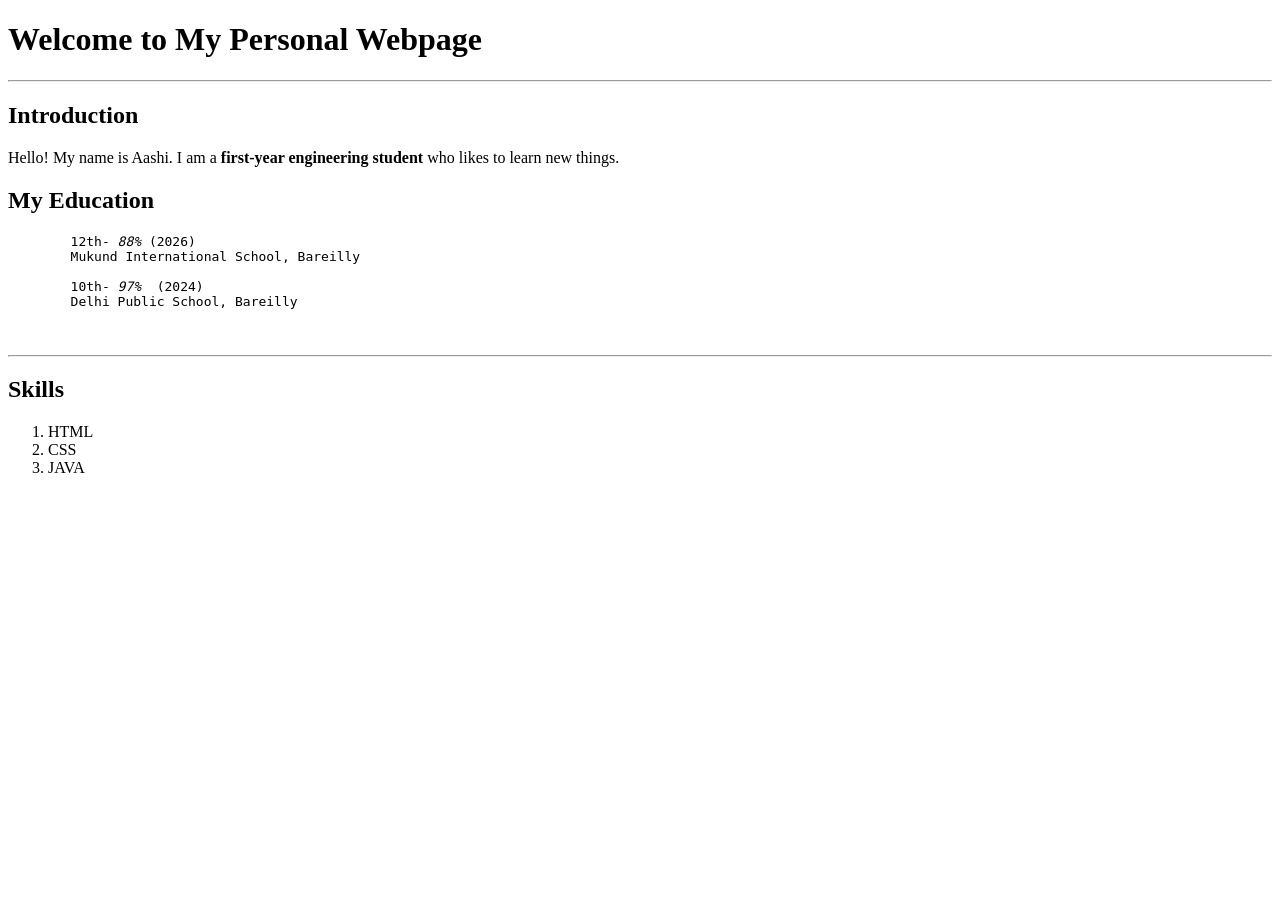
<file: assignment 1/portfolio.html>
<!DOCTYPE html>
<html lang="en">
<head>
    <meta charset="UTF-8">
    <meta name="viewport" content="width=device-width, initial-scale=1.0">
    <title>My Portfolio</title>
</head>
<body>
    <h1>Welcome to My Personal Webpage</h1>
    <hr>

    <h2>Introduction</h2>
    <p>
        Hello! My name is Aashi.
        I am a <strong>first-year engineering student</strong> who likes to learn new things.
    </p>

    <div id="education" class="education">
    <h2> My Education</h2>
    <p> <pre>
        12th- <em>88%</em> (2026)
        Mukund International School, Bareilly

        10th- <em>97% </em> (2024)
        Delhi Public School, Bareilly

     </pre> </p> </div>

    <hr>

    <div id="skills" class="skills">
    <h2>Skills</h2>
     <ol>
      <li>HTML</li>
       <li>CSS</li>
       <li>JAVA</li>
    </ol> </div>

</body>
</html>
</file>
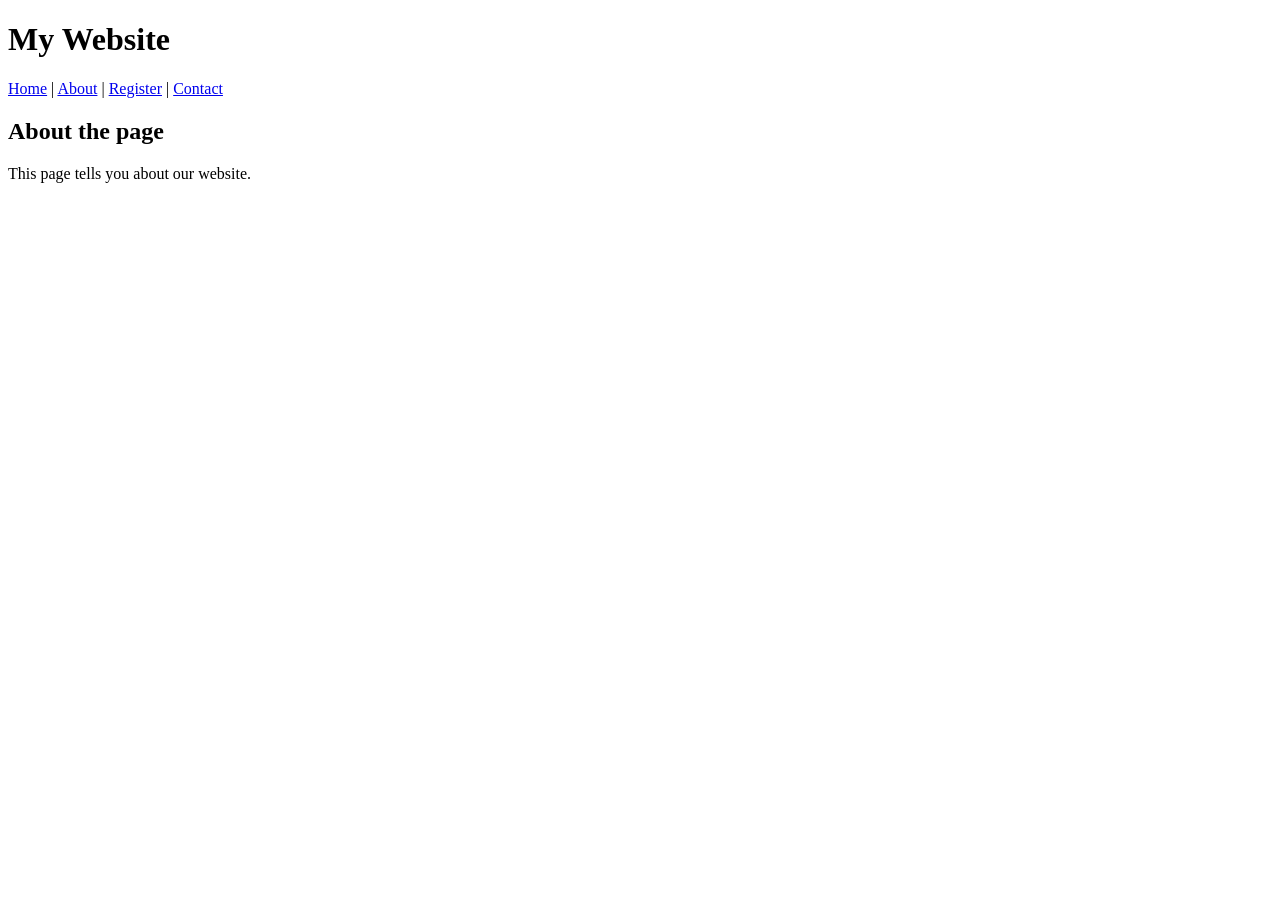
<file: WEEK 4/about.html>
<!DOCTYPE html>
<html lang="en">
<head>
    <meta charset="UTF-8">
    <title>About</title>
</head>
<body>
    <h1>My Website</h1>
    <nav>
        <a href="index.html">Home</a> |
        <a href="about.html">About</a> |
        <a href="register.html">Register</a> |
        <a href="contact.html">Contact</a>
    </nav>

    <h2>About the page</h2>
    <p>This page tells you about our website.</p>
</body>
</html>
</file>
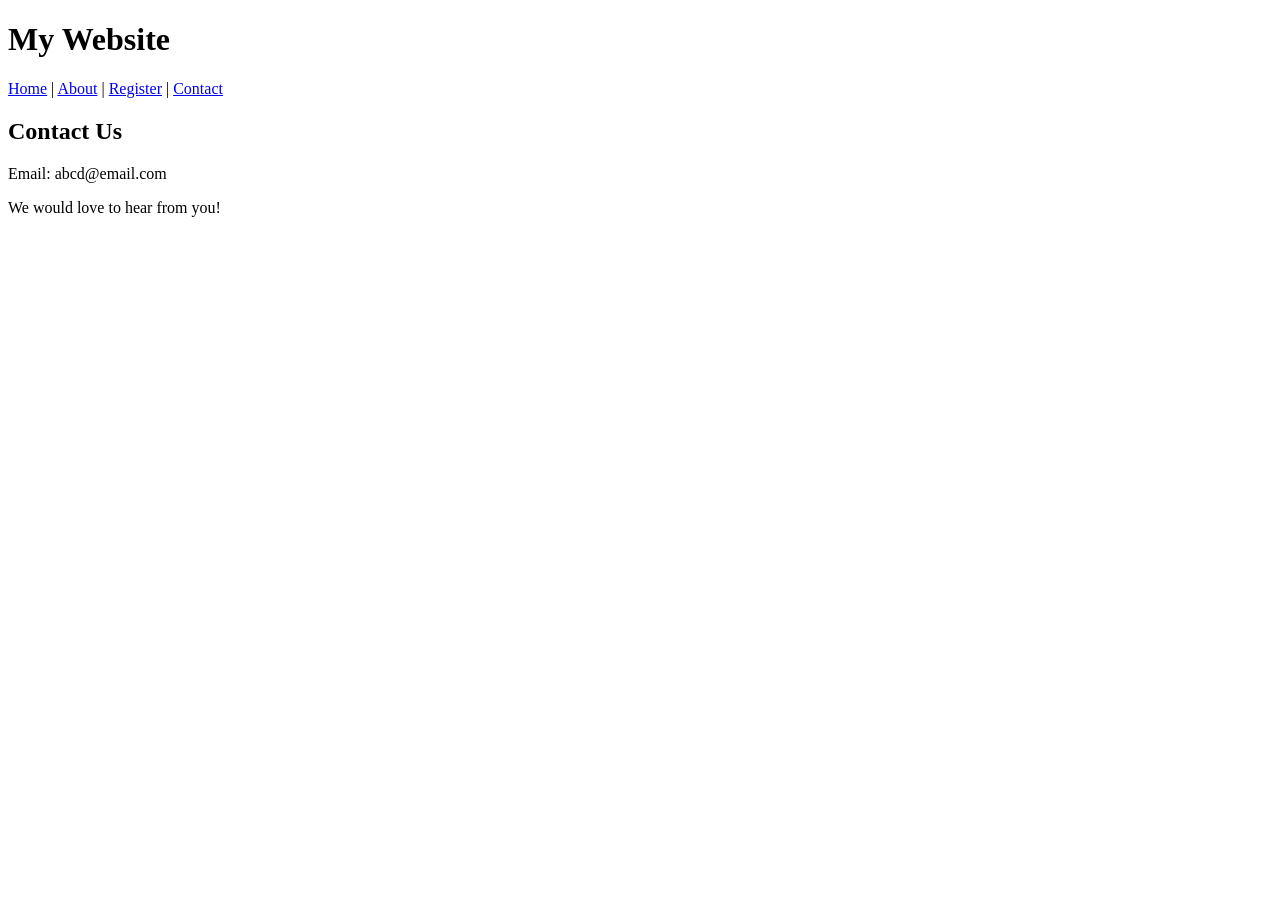
<file: WEEK 4/contact.html>
<!DOCTYPE html>
<html lang="en">
<head>
    <meta charset="UTF-8">
    <title>Contact</title>
</head>
<body>
    <h1>My Website</h1>
    <nav>
        <a href="index.html">Home</a> |
        <a href="about.html">About</a> |
        <a href="register.html">Register</a> |
        <a href="contact.html">Contact</a>
    </nav>
    <h2>Contact Us</h2>
    <p>Email: abcd@email.com</p>
    <p>We would love to hear from you!</p>
</body>
</html>
</file>
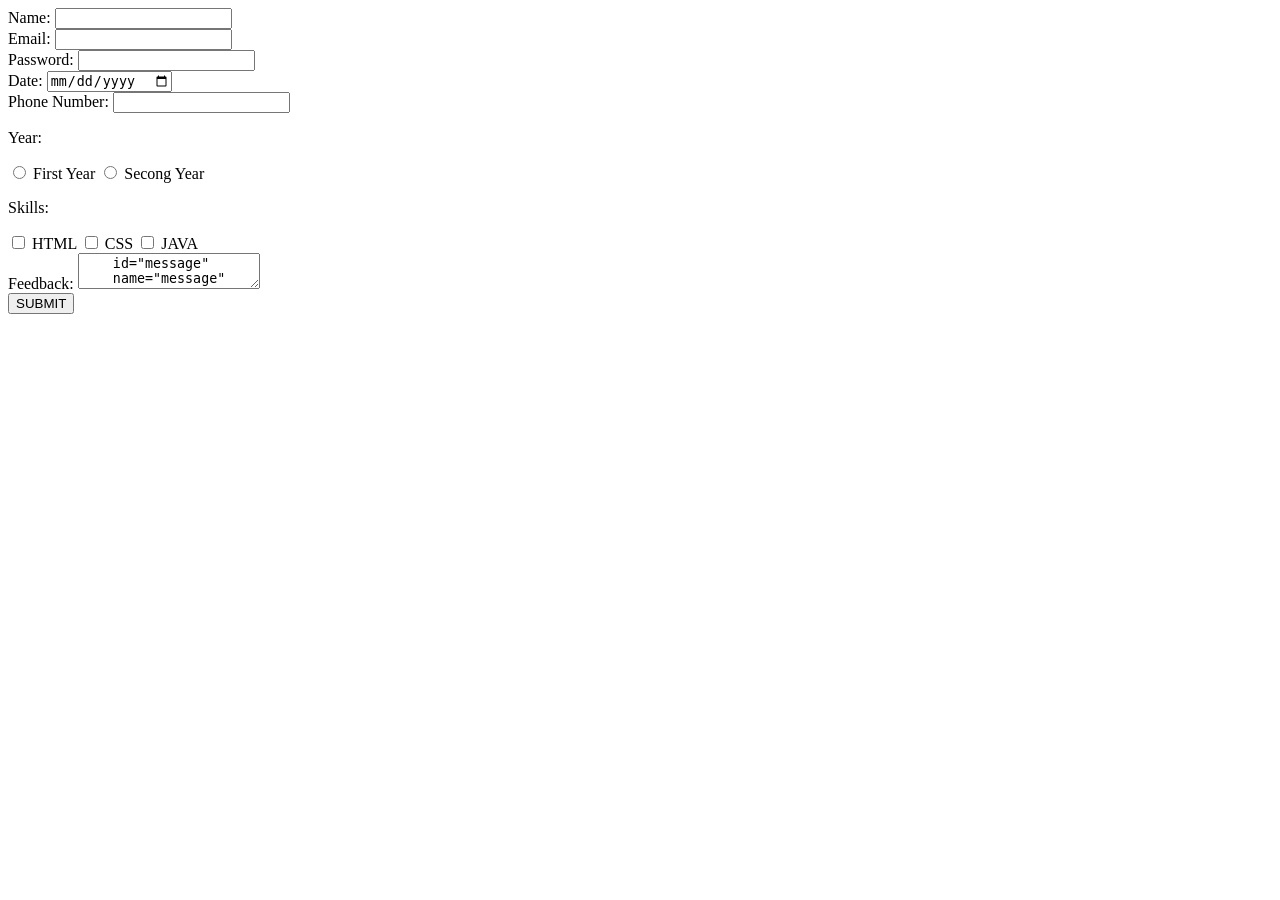
<file: WEEK 4/form.html>
<!DOCTYPE html>
<html lang="en">
<head>
    <meta charset="UTF-8">
    <meta name="viewport" content="width=device-width, initial-scale=1.0">
    <title>Form</title>
</head>
<body>
    <label for="name"> Name: </label>
<input
type="text"
id="name"
name="name" required>

<br>

<label for="email"> Email: </label>
<input
type="text"
id="email"
name="email" required>

<br>

<label for="password"> Password: </label>
<input
type="password"
id="password"
name="password" required>

<br>

<label for="date"> Date: </label>
<input 
type="date"
id="date"
name="date">

<br>

<label for="phone"> Phone Number: </label>
<input
type="tel"
id="phone"
name="phone">

<br>

<p> Year: </p>
<label>
    <input
    type="radio"
    name="year"
    value="1">
    First Year
</label>

<label>
    <input
    type="radio"
    name="year"
    value="2">
    Secong Year
</label>

<br>

<p> Skills: </p>
<label> 
    <input 
    type="checkbox"
    name="skills"
    value="html">
    HTML
</label>

<label> 
    <input
    type="checkbox"
    name="skills"
    value="CSS">
    CSS
</label>

<label>
    <input 
    type="checkbox"
    name="skills"
    value="java">
    JAVA
</label>

<br>

<label for="feedback"> Feedback: </label>
<textarea>
    id="message"
    name="message"
    row="5"
    column="33">
</textarea>

<br>

<button type="submit"> SUBMIT</button>

</body>
</html>
</file>
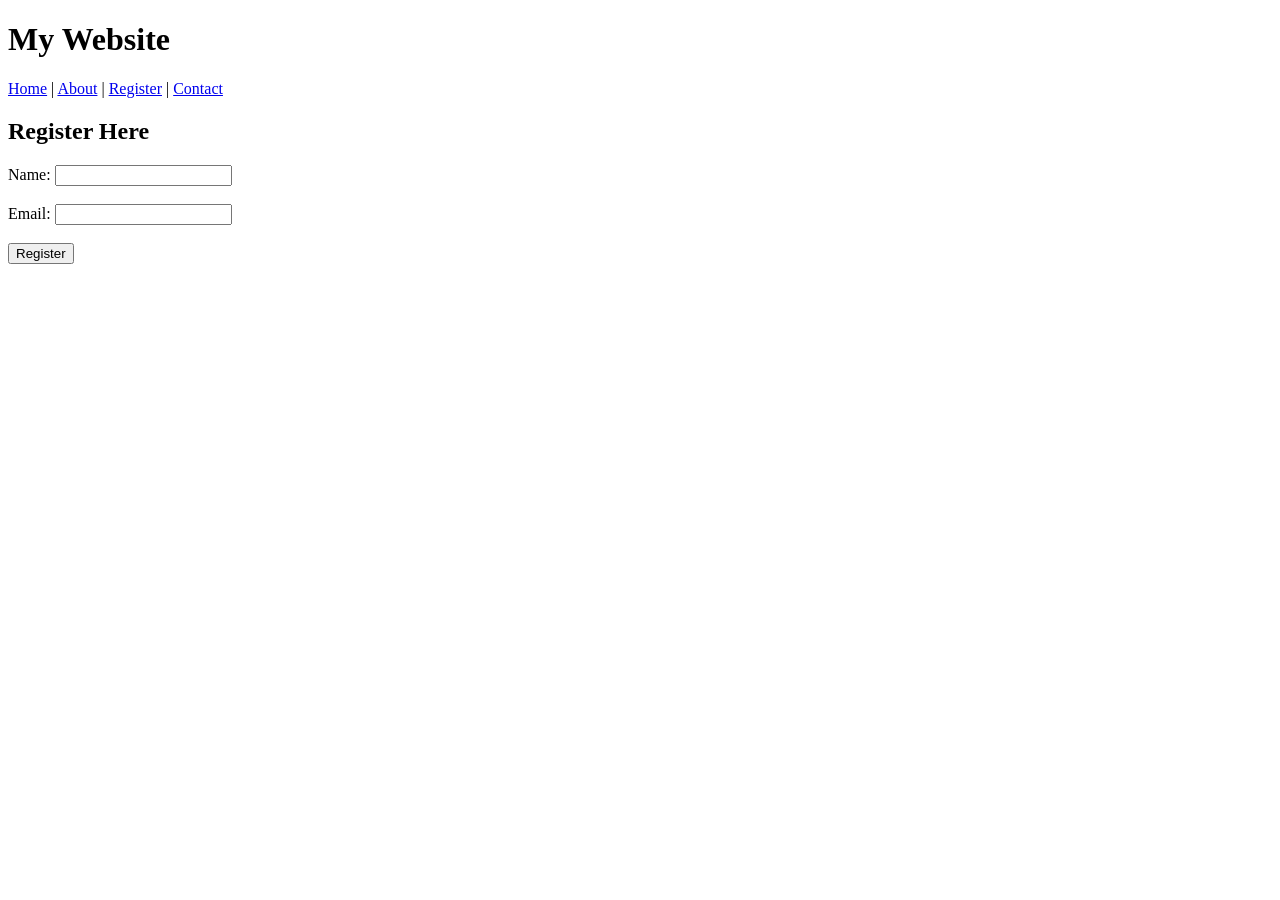
<file: WEEK 4/register.html>
<!DOCTYPE html>
<html lang="en">
<head>
    <meta charset="UTF-8">
    <title>Register</title>
</head>
<body>
    <h1>My Website</h1>
    <nav>
        <a href="index.html">Home</a> |
        <a href="about.html">About</a> |
        <a href="register.html">Register</a> |
        <a href="contact.html">Contact</a>
    </nav>
    <h2>Register Here</h2>
    <form>
        <label>Name:</label>
        <input type="text" 
        name="name">
        <br><br>

        <label>Email:</label>
        <input type="email" 
        name="email">

        <br><br>
        <input type="submit" 
        value="Register">
    </form>
    
</body>
</html>
</file>
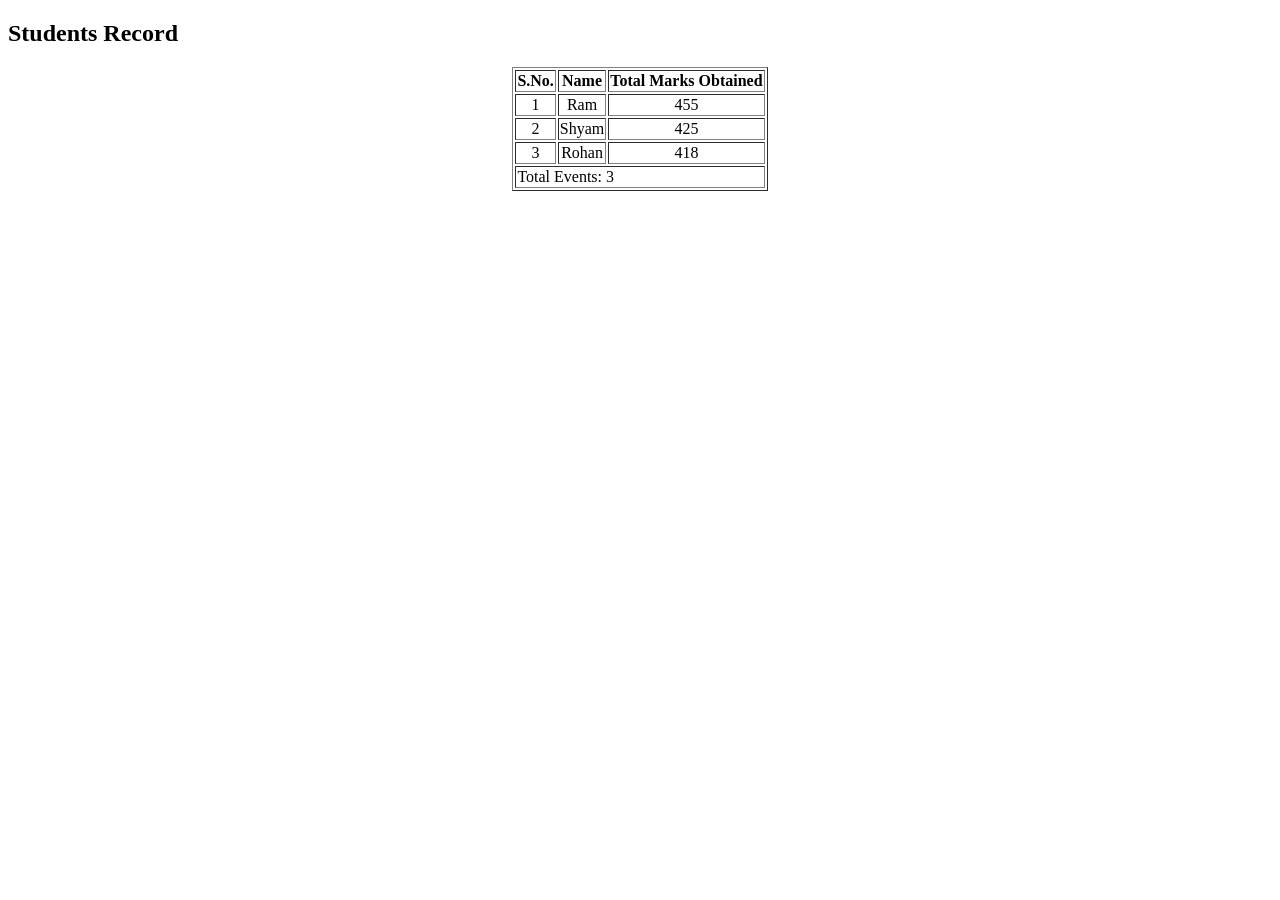
<file: WEEK 4/table.html>
<!DOCTYPE html>
<html lang="en">
<head>
    <meta charset="UTF-8">
    <meta name="viewport" content="width=device-width, initial-scale=1.0">
    <title>Document</title>
    <link rel="icon" type="image/png" href="favicon.png">
</head>

<body>
    
    <h2>Students Record</h2>

    <center>
        <table border="1">
        <tr align="center"> 
            <th> S.No. </th>
            <th> Name </th>
            <th> Total Marks Obtained</th>
        </tr>

        <tr align="center">
            <td> 1</td>
            <td> Ram</td>
            <td> 455</td>
        </tr>

        <tr align="center">
            <td> 2</td>
            <td> Shyam</td>
            <td> 425</td>
        </tr>

        <tr align="center">
            <td> 3</td>
            <td> Rohan </td>
            <td> 418</td>
        </tr>
     
    <tfoot>
         <tr> 
            <td colspan="3"> Total Events: 3</td>
         </tr>
    </tfoot>

    </table>
    </center>
</body>
</html>
</file>
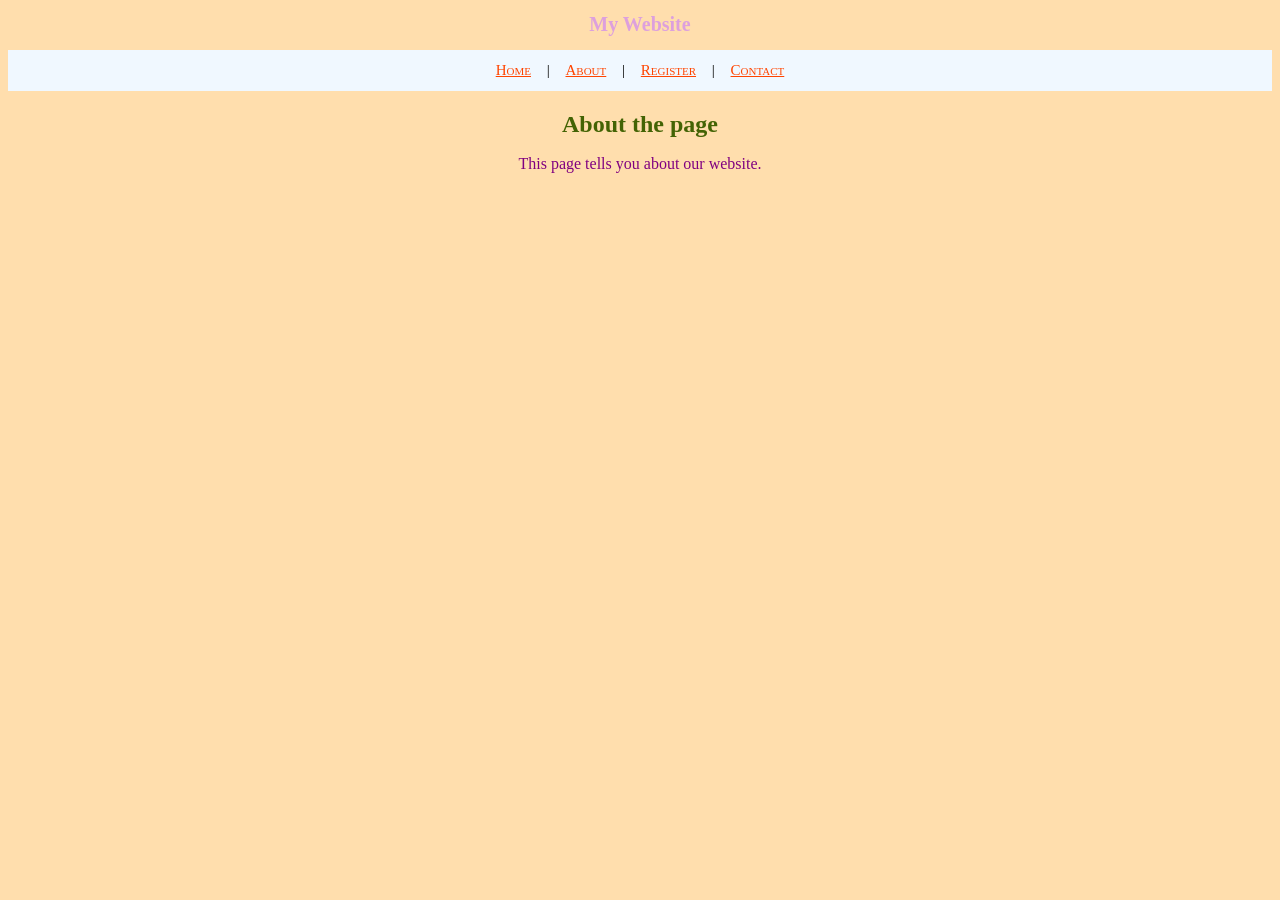
<file: WEEK 5/about.html>
<!DOCTYPE html>
<html lang="en">
<head>
    <meta charset="UTF-8">
    <title>About</title>
    <style>
body {
    background-color: rgb(64, 64, 2);
    text-align: center;
}

h1 {
    color:crimson;
}

nav {
    background-color: rgb(156, 200, 238);
    padding: 12px;
}

a {
    color: green;
    margin: 12px;
}
    </style>
    <link rel="stylesheet" href="style.css">
</head>
<body>
    <h1>My Website</h1>
    <nav>
        <a href="index.html">Home</a> |
        <a href="about.html">About</a> |
        <a href="register.html">Register</a> |
        <a href="contact.html">Contact</a>
    </nav>

    <div class="container">
    <h2>About the page</h2>
    <p id="para">This page tells you about our website.</p>
    </div>

</body>
</html>
</file>
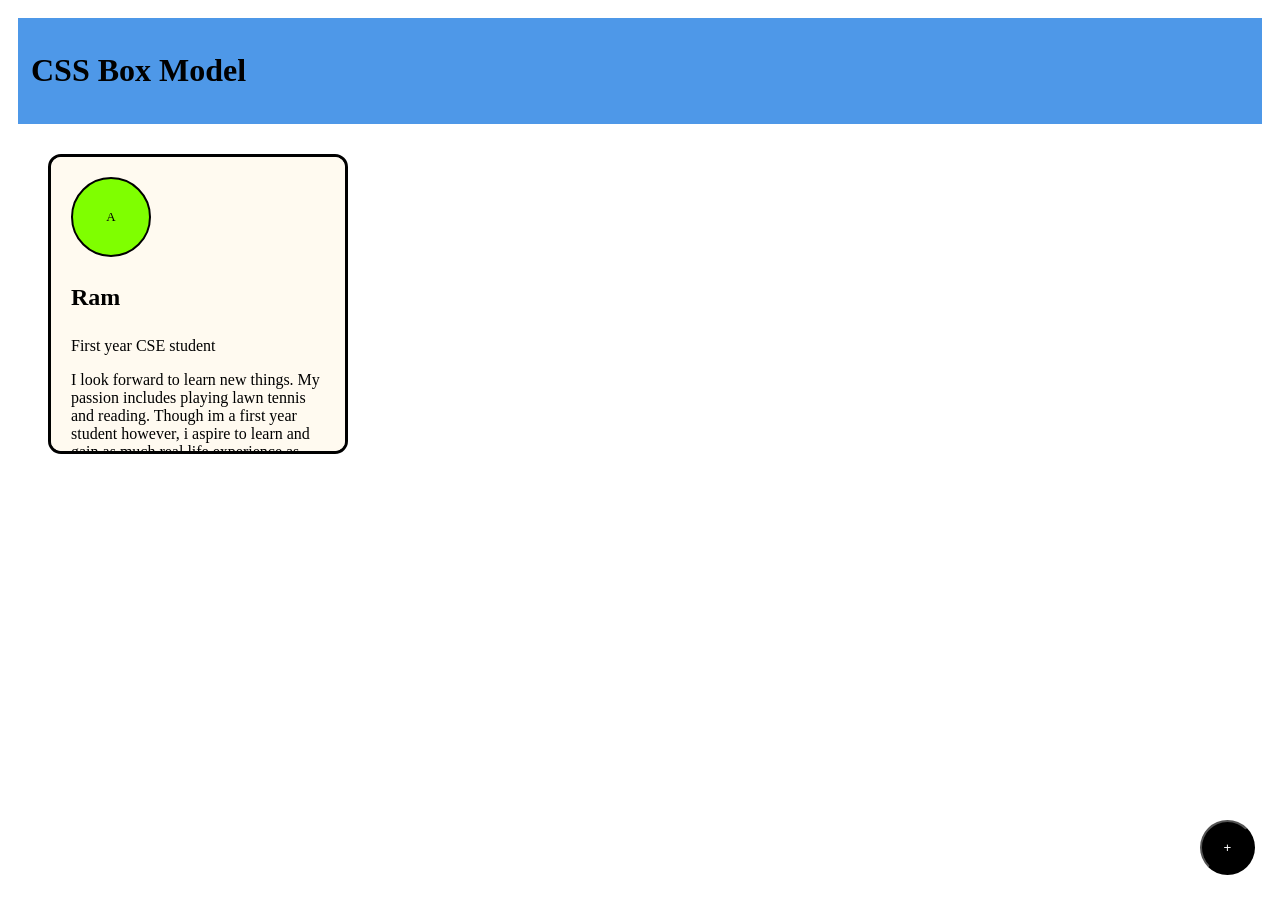
<file: WEEK 6/boxmodel.html>
<!DOCTYPE html>
<html lang="en">
<head>
    <meta charset="UTF-8">
    <meta name="viewport" content="width=device-width, initial-scale=1.0">
    <title>Box Model</title>

    <link rel="stylesheet" href="boxmodel.css">
</head>

<body>
    <header class="top-bar">
        <h1> CSS Box Model </h1>
    </header>
    

    <div class="container card1">
        <div class="avatar"> A</div>
        <h2> Ram </h2>
        <p> First year CSE student </p>
        <p> I look forward to learn new things. My passion includes playing lawn tennis and reading. Though im a first year student however, i aspire to learn and gain as much real life experience as possible.</p>
    </div>

    <button class="add-button"> + </button>

</body>
</html>
</file>
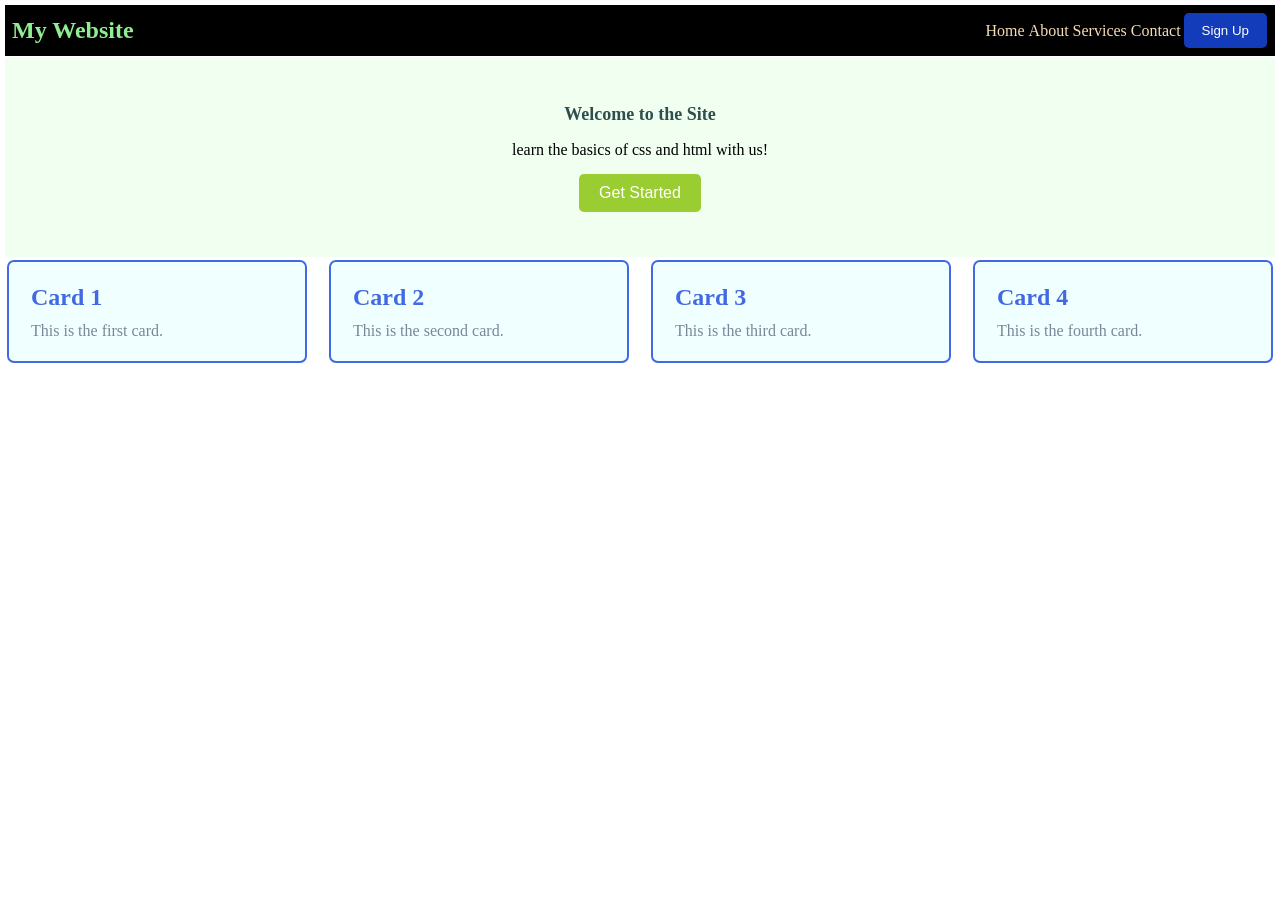
<file: WEEK 7/navbar.html>
<!DOCTYPE html>
<html lang="en">
<head>
    <meta charset="UTF-8">
    <meta name="viewport" content="width=device-width, initial-scale=1.0">
    <title>Flexbox Navbar</title>
    <link rel="stylesheet" href="style.css">
</head>

<body>
    <nav class="navbar">
        <div class="website"> My Website </div>

        <div class="navright">
            <a href="#home"> Home </a>
            <a href="#about"> About </a>
            <a href="#services"> Services </a>
            <a href="#contact"> Contact </a>

        <button class="navbutton"> Sign Up </button>
        </div>
    </nav>

    <section class="banner">
        <h1> Welcome to the Site </h1>
        <p> learn the basics of css and html with us!</p>
        <button> Get Started </button>
    </section>

    <div class="cardcontainer">
        <div class="card">
            <h2> Card 1</h2>
            <p> This is the first card. </p>
        </div>

        <div class="card">
            <h2> Card 2</h2>
            <p> This is the second card. </p>
        </div>

        <div class="card">
            <h2> Card 3</h2>
            <p> This is the third card. </p>
        </div>

        <div class="card">
            <h2> Card 4</h2>
            <p> This is the fourth card. </p>
        </div>
    </div>
</body>
</html>
</file>
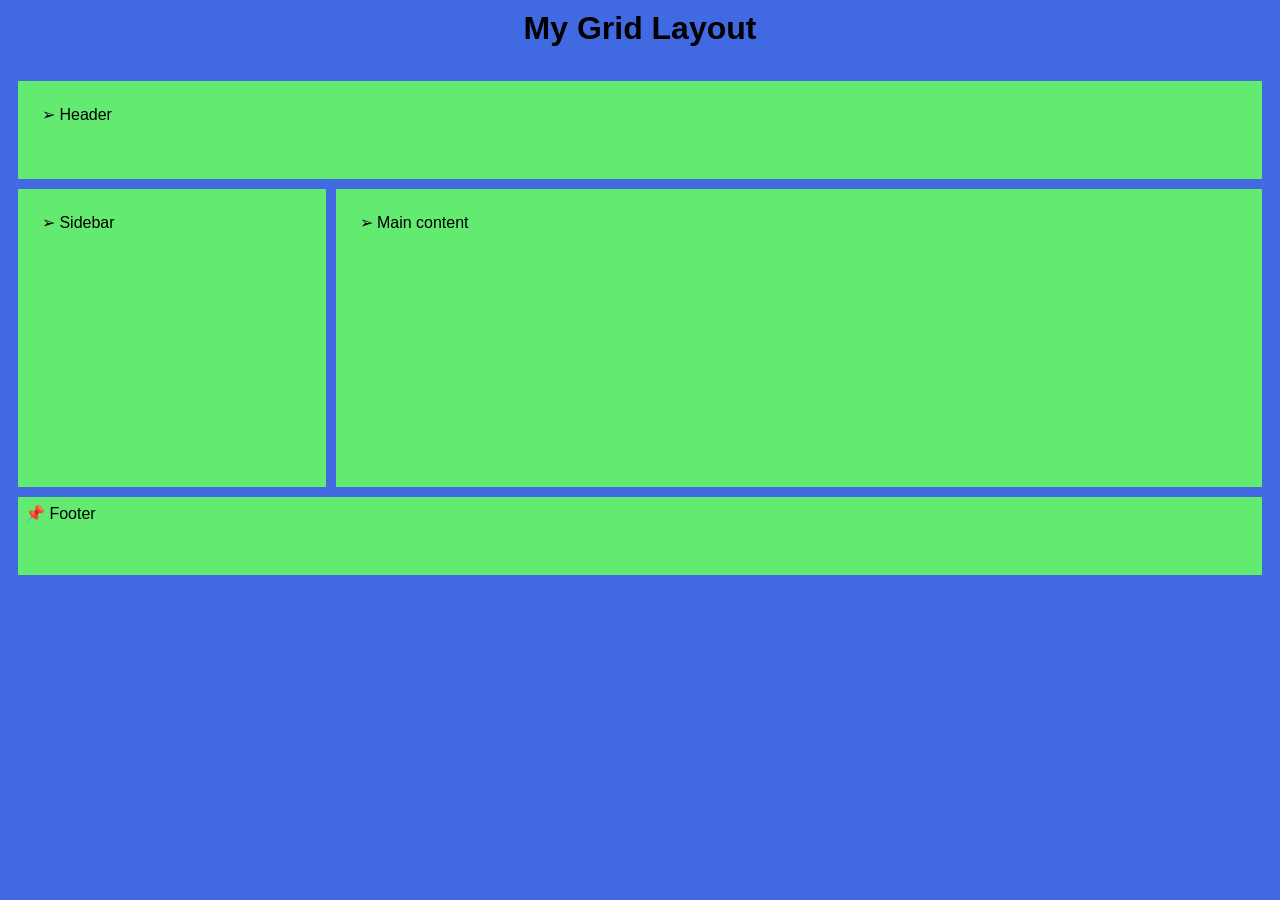
<file: WEEK 8/grid.html>
<!DOCTYPE html>
<html lang="en">
<head>
    <meta charset="UTF-8">
    <meta name="viewport" content="width=device-width, initial-scale=1.0">
    <title>CSS Grid</title>
    <link rel="stylesheet" href="grid.css">
</head>

<body>
    
    <h1> My Grid Layout </h1>

    <div class="gridcontainer"> 

    <header>
        <div class="head">
           ➢ Header
        </div>
    </header>

    <aside>
        <div class="side"> 
          ➢ Sidebar
        </div>
    </aside>

    <main>
        <div class="main"> 
           ➢ Main content
        </div>
    </main>

    <footer> 
        <div class="foot"> 
           📌 Footer
        </div>
    </footer>

    </div>

</body>
</html>
</file>
<file: WEEK 5/style.css>
:root {
    --bgcolor: navajowhite;
    --headingcolor: plum;
    --navcolor: aliceblue;
    --linkcolor: orangered;
    --containercolor: rgb(67,99,4);
    --paracolor: purple;

    --smallspacings: 12px;
    --mediumspacings: 16px;
    --largespacings: 20px;
}

*{
    box-sizing: border-box;
}

body {
    background-color: var(--bgcolor);
    text-align: center;
}

h1 {
    color: var(--headingcolor);
    font-size: var(--largespacings);
}

nav {
    background-color: var(--navcolor);
    padding: var(--smallspacings);
    font-size: 15px;
    font-variant: small-caps;
}

a {
    color: var(--linkcolor);
    margin: 12px;
}

.container{
    color: var(--containercolor);
    font-size: var(--mediumspacings);
}

#para{ 
    color: var(--paracolor);
    line-height: 1.3vh;
    font-size: var(--mediumspacings);
}

/*
I chose navajowhite for a warm and soft background.
I used plum for headings and orangered for links to make them stand out.
I chose aliceblue and purple to add visual variety to the website.
*/
</file>
<file: WEEK 6/boxmodel.css>
*{
    box-sizing: border-box;
}

body{
    padding: 10px;
}

.container{ 
    width: 300px;
    height: 300px;
    padding: 20px;
    border: 3px solid black;
    margin: 30px;
    border-radius: 13px;
    overflow: auto
}

.card1 {
    background-color: floralwhite;
}


.avatar {
    width: 80px;
    height: 80px;
    border-radius: 50%;
    border: 2px solid black;
    background-color: chartreuse;
    display: flex;
    align-items: center;
    justify-content: center;
    font-size: 13px;
}

.container h2{
 line-height: 1.7;
}

.top-bar{
    position: sticky;
    top: 0;
    background-color: rgb(78, 152, 232);
    padding: 13px;
    z-index: 100;
}

.add-button {
    position: fixed;
    bottom: 25px;
    right: 25px;
    height: 55px;
    width: 55px;
    border-radius: 50%;
    font: 50px;
    background-color: black;
    color: white;
    z-index: 200;
}
</file>
<file: WEEK 7/style.css>
* {
    box-sizing: border-box;
    margin: 1px;
    padding: 1px;
}

.navbar {
    display: flex;
    justify-content: space-between;
    align-items: center;
    background-color: black;
    padding: 5px 5px;
}

.website {
    color: lightgreen;
    font-size: 24px;
    font-weight: 700;
}


.navright {
    display: flex;
    align-items: center;
    flex-wrap: wrap;
}


.navright a{
    color: wheat;
    text-decoration: none;
    font-size: 16px;
}

.navbutton{
    background-color: rgb(19, 60, 186);
    color: white;
    border: none;
    padding: 10px 18px;
    border-radius: 5px;
    cursor: pointer;
}

.banner{
    height: 200px;
    background-color: honeydew;

    display: flex;
    flex-direction: column;
    justify-content: center;
    align-items: center;
    text-align: center;
    gap: 12px;
}

.banner h1 {
    color:darkslategray;
    font-size: large;
}

.banner p {
    font-size: medium;
}

.banner button {
    padding: 10px 20px;
    background-color: yellowgreen;
    color: white;
    font-size: medium;
    border: none;
    border-radius: 5px;
    cursor: pointer;
}

.cardcontainer {
    display: flex;
    flex-wrap: wrap;
    gap: 20px;
}

.card {
    flex: 1 1 200px;
    background-color: azure;
    border: 2px solid royalblue;
    border-radius: 7px;
    padding: 20px;
}

.card h2 {
    color: royalblue;
    margin-bottom: 10px;
}

.card p {
    color: lightslategray;
    line-height: 1;
}
</file>
<file: WEEK 8/grid.css>
* {
    box-sizing: border-box;
    margin: 1px;
    padding: 3px;
}

body {
    font-family: Verdana, Geneva, Tahoma, sans-serif;
    background-color: royalblue;
    padding: 1px;
}

h1 {
    text-align: center;
    margin-bottom: 20px;
}

.gridcontainer {
    display: grid;
    grid-template-columns: 1fr 3fr;
    grid-template-rows: 100px 300px 80px;
    grid-template-areas: "head head" "side main" "foot foot";
    gap: 8px;
    padding: 10px;
}

header {
    grid-area: head;
    background-color: rgb(99, 235, 113);
    padding: 20px;
}

aside{
    grid-area: side;
    background-color:rgb(99, 235, 113);
    padding: 20px; ;
}

main{ 
    grid-area: main;
    background-color: rgb(99, 235, 113);
    padding: 20px;
}

footer {
    grid-area: foot;
    background-color: rgb(99, 235, 113);
}

.head, .side, .main, .foot {
    display: flex;
    align-items: center;
    gap: 8px;
}
</file>
